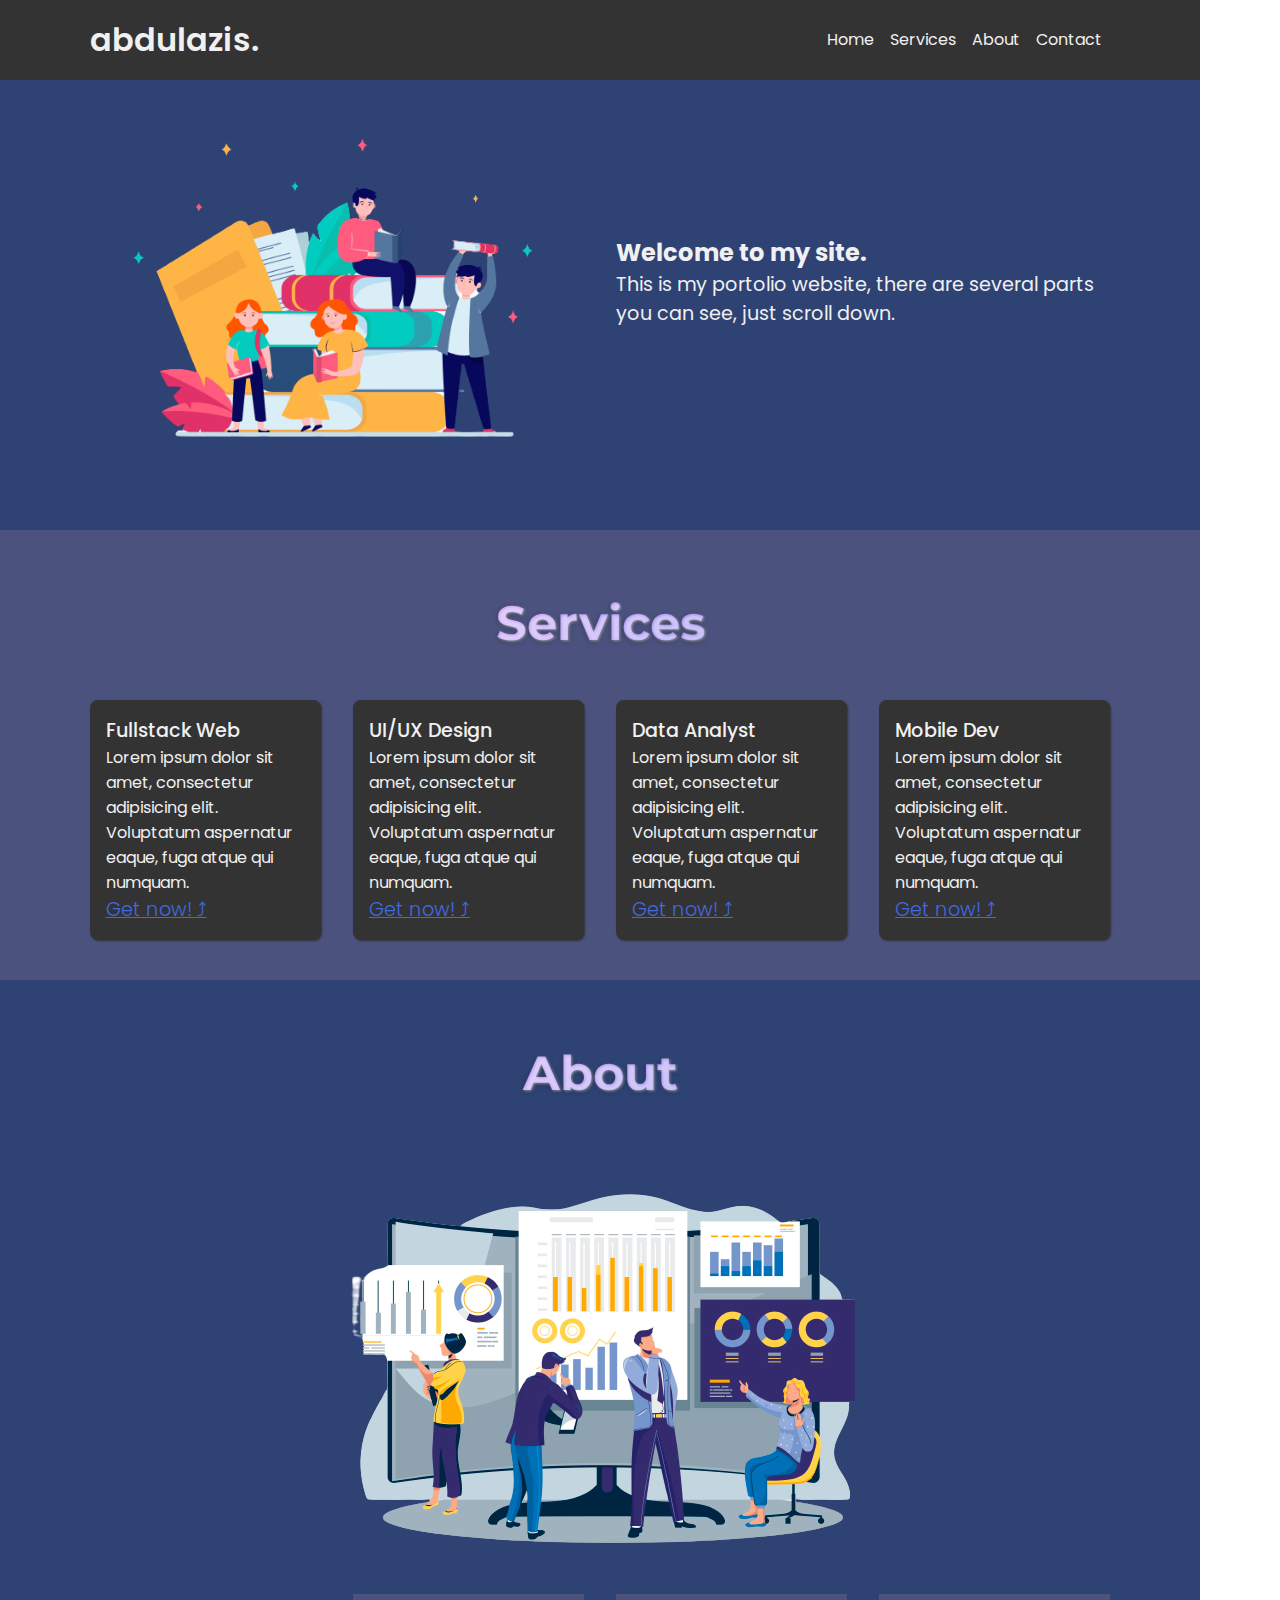
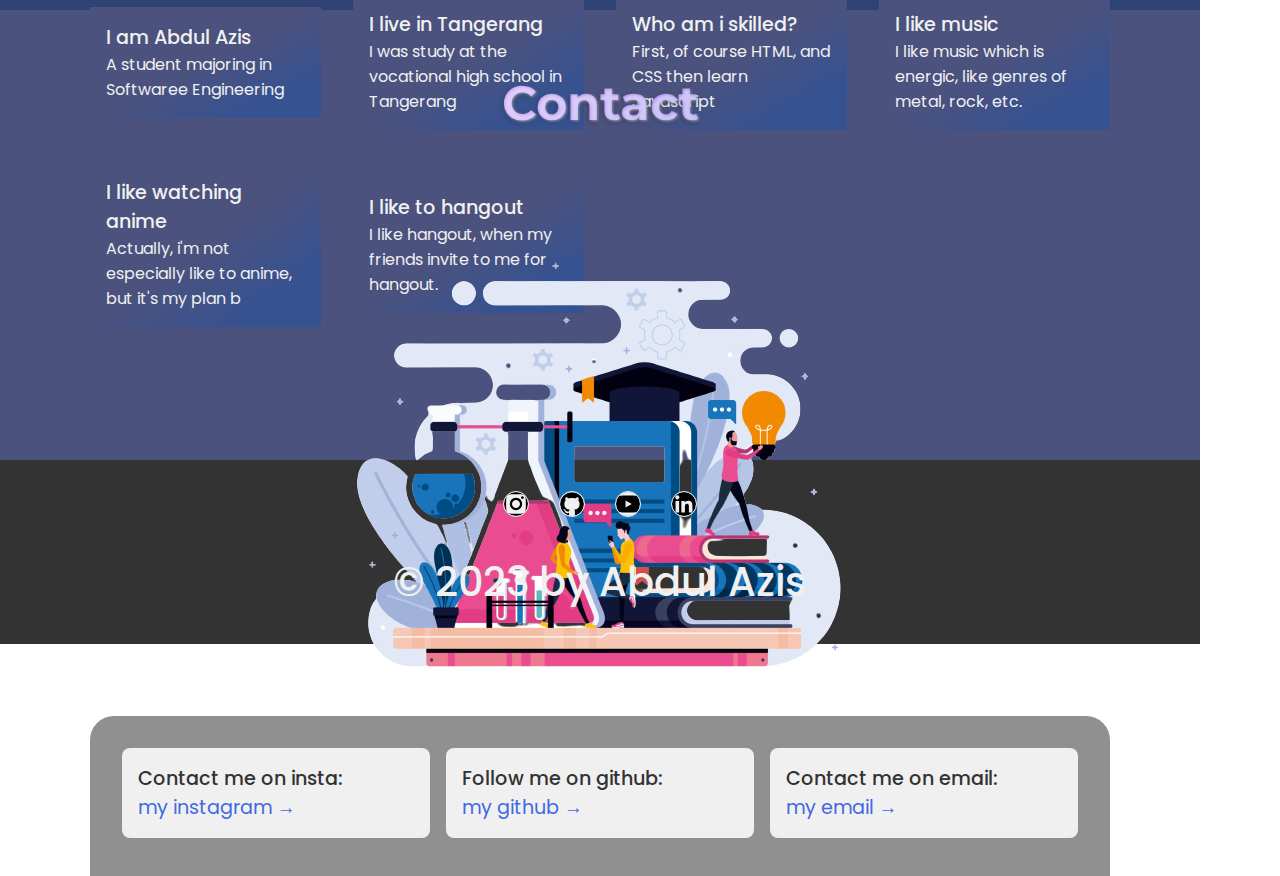
<file: portfolio-page/index.html>
<!DOCTYPE html>
<html lang="en">
  <head>
    <meta charset="UTF-8" />
    <meta name="viewport" content="width=device-width, initial-scale=1.0" />
    <meta http-equiv="X-UA-Compatible" content="ie=edge" />
    <title>Abdul Azis | Portfolio</title>
    <link rel="stylesheet" href="src/style.css" />
    <link rel="shortcut icon" href="src/favicon.ico" type="image/x-icon" />
  </head>
  <body>
    <nav class="nav">
      <h1>abdulazis.</h1>
      <ul class="nav-menu">
        <li class="nav-list"><a href="#home" class="nav-link">home</a></li>
        <li class="nav-list"><a href="#services" class="nav-link">services</a></li>
        <li class="nav-list"><a href="#about" class="nav-link">about</a></li>
        <li class="nav-list"><a href="#contact" class="nav-link">contact</a></li>
      </ul>
      <div class="hamburger">
        <span class="bar"></span>
        <span class="bar"></span>
        <span class="bar"></span>
      </div>
    </nav>
    <section class="container" id="home">
      <div class="content">
        <div class="hero">
          <img src="src/img/people-book.png" />
        </div>
        <div class="title">
          <h2>Welcome to my site.</h2>
          <p>
            This is my portolio website, there are several parts you can see,
            just scroll down.
          </p>
        </div>
      </div>
    </section>
    <section class="services" id="services">
      <div class="heading">
        <h2>Services</h2>
      </div>
      <div class="card">
        <div class="card-items">
          <h3>Fullstack Web</h3>
          <p>
            Lorem ipsum dolor sit amet, consectetur adipisicing elit. Voluptatum
            aspernatur eaque, fuga atque qui numquam.
          </p>
          <a href="#">Get now! &#10548;</a>
        </div>
        <div class="card-items">
          <h3>UI/UX Design</h3>
          <p>
            Lorem ipsum dolor sit amet, consectetur adipisicing elit. Voluptatum
            aspernatur eaque, fuga atque qui numquam.
          </p>
          <a href="#">Get now! &#10548;</a>
        </div>
        <div class="card-items">
          <h3>Data Analyst</h3>
          <p>
            Lorem ipsum dolor sit amet, consectetur adipisicing elit. Voluptatum
            aspernatur eaque, fuga atque qui numquam.
          </p>
          <a href="#">Get now! &#10548;</a>
        </div>
        <div class="card-items">
          <h3>Mobile Dev</h3>
          <p>
            Lorem ipsum dolor sit amet, consectetur adipisicing elit. Voluptatum
            aspernatur eaque, fuga atque qui numquam.
          </p>
          <a href="#">Get now! &#10548;</a>
        </div>
      </div>
    </section>
    <section class="about" id="about">
      <div class="heading">
        <h2>About</h2>
      </div>
      <div class="about-img">
        <img src="src/img/data-analyst.png" />
      </div>
      <div class="row">
        <div class="row-items">
          <h4>I am Abdul Azis</h4>
          <p>A student majoring in Softwaree Engineering</p>
        </div>
        <div class="row-items">
          <h4>I live in Tangerang</h4>
          <p>I was study at the vocational high school in Tangerang</p>
        </div>
        <div class="row-items">
          <h4>Who am i skilled?</h4>
          <p>First, of course HTML, and CSS then learn Javascript</p>
        </div>
        <div class="row-items">
          <h4>I like music</h4>
          <p>I like music which is energic, like genres of metal, rock, etc.</p>
        </div>
        <div class="row-items">
          <h4>I like watching anime</h4>
          <p>
            Actually, i'm not especially like to anime, but it's my plan b
          </p>
        </div>
        <div class="row-items">
          <h4>I like to hangout</h4>
          <p>I like hangout, when my friends invite to me for hangout.</p>
        </div>
      </div>
    </section>
    <section class="contact" id="contact">
      <div class="heading">
        <h2>Contact</h2>
      </div>
      <div class="contact-img">
        <img src="src/img/people-idea.png" />
      </div>
      <div class="rounded">
       <div class="col">
        <div class="col-items">
          <p>Contact me on insta:</p>
          <a href="https://instagram.com/abdulaziis07" target="_blank">my instagram &rarr;</a>
        </div>
        <div class="col-items">
          <p>Follow me on github:</p>
          <a href="https://github.com/abdulaziis07" target="_blank">my github &rarr;</a>
        </div>
        <div class="col-items">
          <p>Contact me on email:</p>
          <a href="mailto:abdulazis.young@gmail.com">my email &rarr;</a>
        </div>
      </div>
    </section>
      </div>
      <footer class="footer">
        <div class="social-links">
          <a href="https://instagram.com/abdulaziis07">
            <img src="src/img/instagram.svg" />
          </a>
          <a href="https://github.com/abdulaziis07" target="_blank">
            <img src="src/img/github.svg" />
          </a>
          <a href="https://youtube.com/@abdulazisyoung" target="_blank">
           <img src="src/img/youtube.svg" />
          </a>
          <a href="https://linkedin.com/abdulaziis07" target="_blank">
            <img src="src/img/linkedin.svg" />
          </a>
        </div>
        <div class="copyright">
          <p>&copy; 2023 by Abdul Azis</p>
        </div>
      </footer>
    <script src="src/index.js" type="text/javascript"></script>
  </body>
</html>
</file>
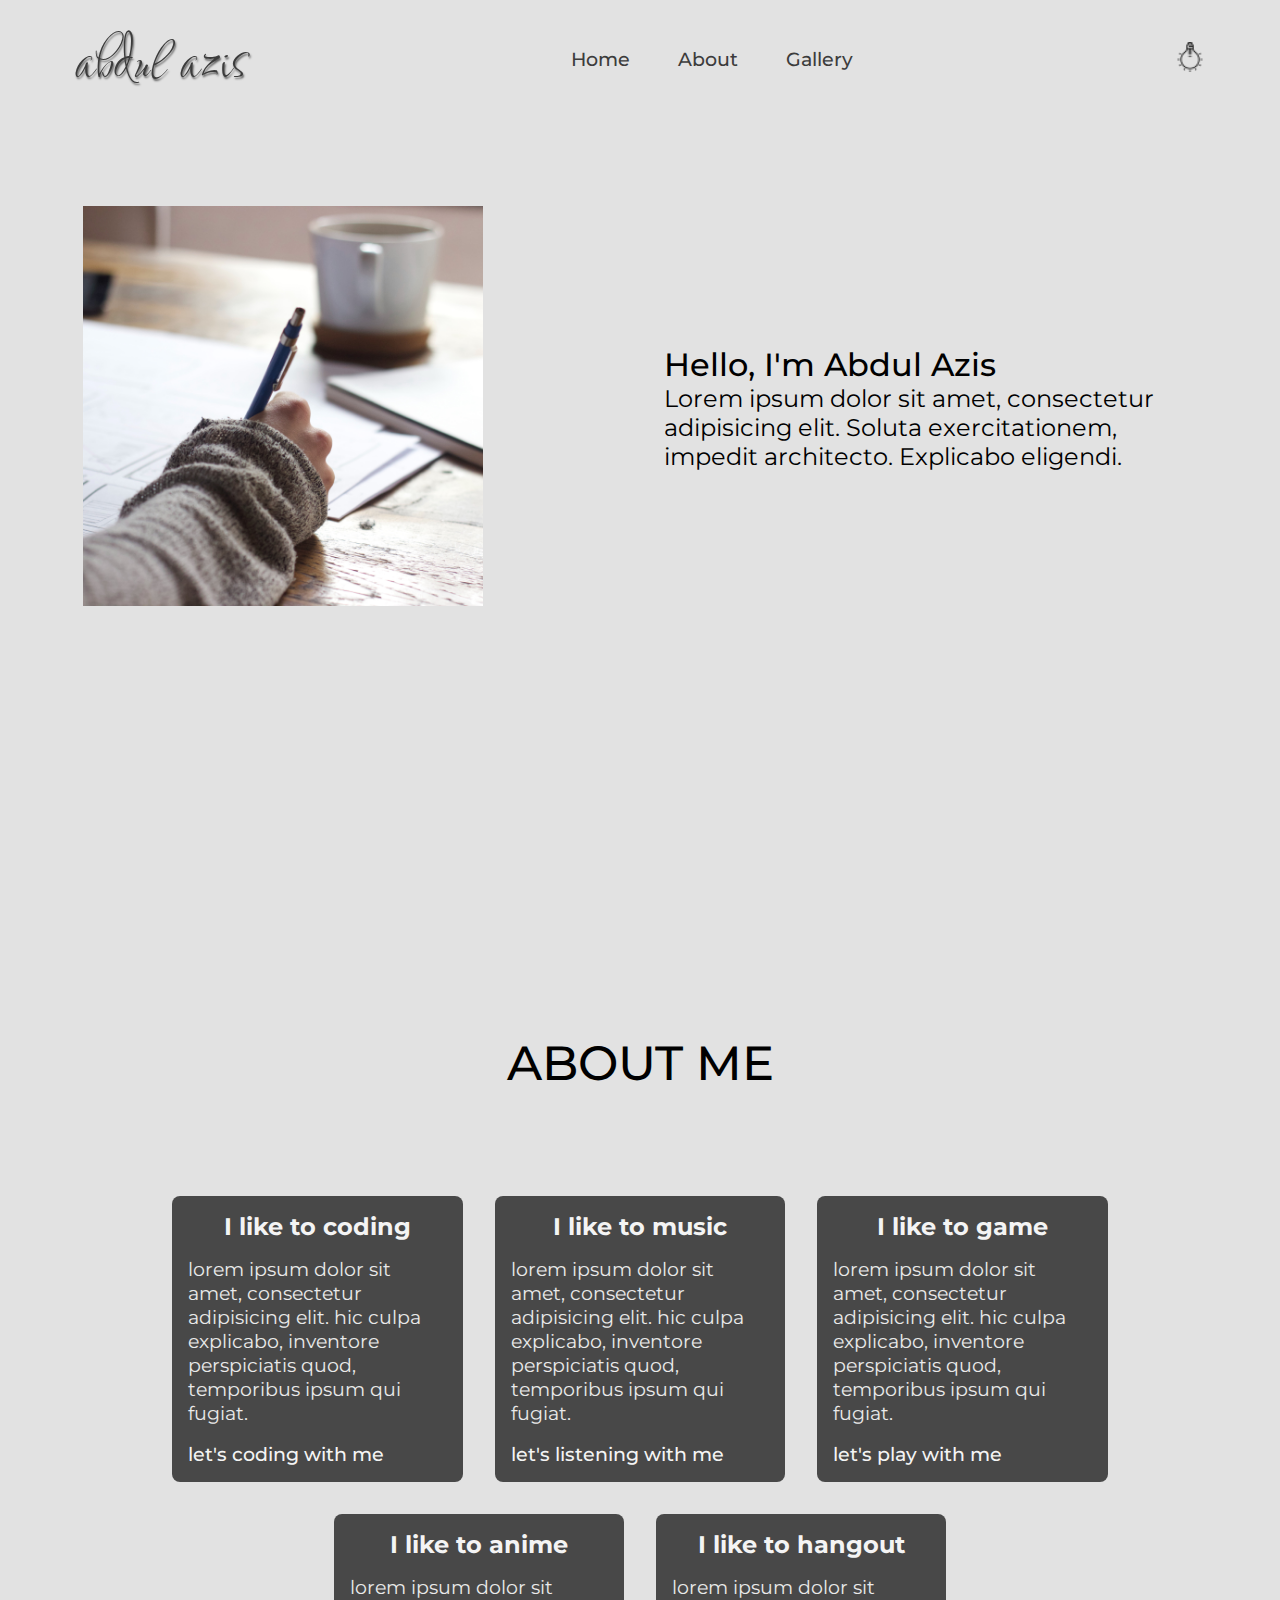
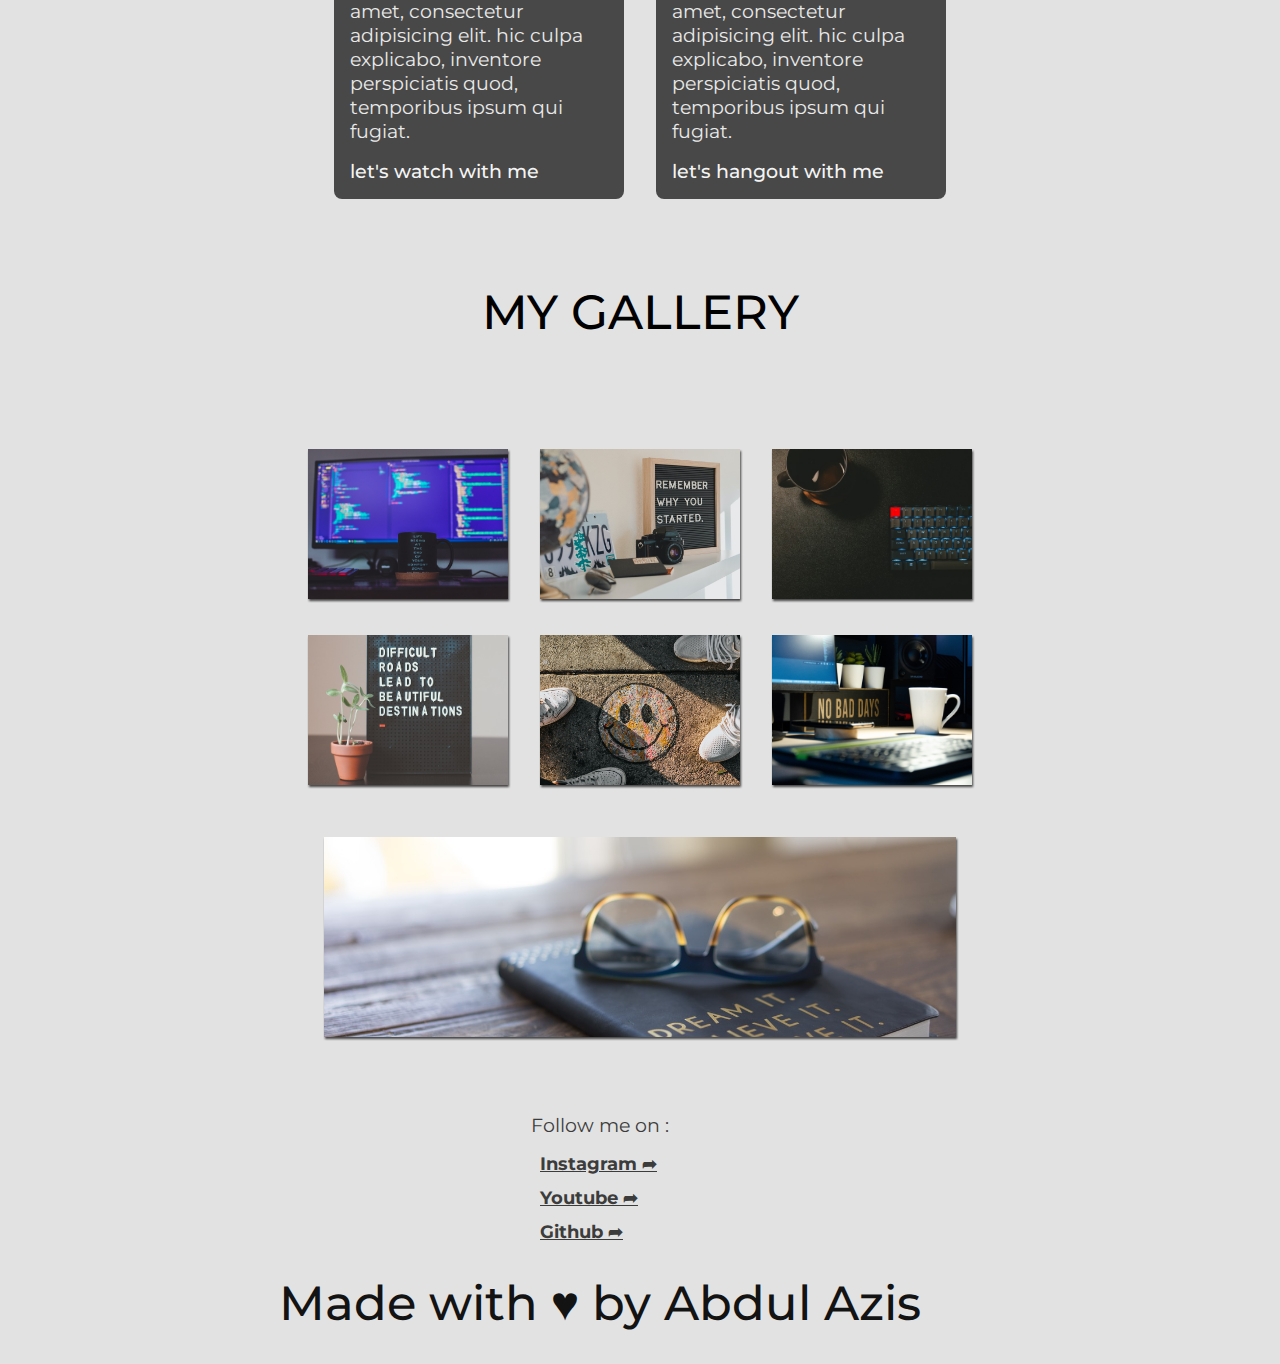
<file: web-pertama/index.html>
<!DOCTYPE html>
<html>
  <head>
    <meta charset="UTF-8" />
    <meta name="viewport" content="width=device-width, initial-scale=1.0" />
    <meta http-equiv="X-UA-Compatible" content="ie=edge" />
    <link rel="stylesheet" href="css/style.css" type="text/css" media="all" />
    <link rel="shortcut icon" href="images/icons/favicon.ico" type="image/x-icon" />
    <link rel="preconnect" href="https://fonts.googleapis.com">
    <link rel="preconnect" href="https://fonts.gstatic.com" crossorigin>
    <link href="https://fonts.googleapis.com/css2?family=Fuggles&family=Montserrat:wght@400;500&display=swap" rel="stylesheet">
    <title>My Portofolio</title>
  </head>
    <div class="header">
      <div class="navbar">
        <a href="#" class="brand" >abdul azis</a>
        <ul class="nav-menu">
          <li class="nav-item"><a href="#home" class="nav-link">home</a></li>
          <li class="nav-item"><a href="#about" class="nav-link">about</a></li>
          <li class="nav-item"><a href="#gallery" class="nav-link">gallery</a></li>
        </ul>
          <div class="toggle">
          <img src="images/icons/bulb-off.png" class="darkmode-img" id="darkmode-img">
          <img src="images/icons/bulb-on.png" class="lightmode-img" id="lightmode-img">
          </div>
        <div class="hamburger">
          <span class="bar"></span>
          <span class="bar"></span>
          <span class="bar"></span>
        </div>
      </div>
    </div>
      <div id="home" class="home">
        <div class="container">
          <div class="hero">
            <img src="images/thumbs/hero.jpg"/>
          </div>
          <div class="title">
            <h1>hello, i'm abdul azis</h1>
            <p>Lorem ipsum dolor sit amet, consectetur adipisicing elit. Soluta exercitationem, impedit architecto. Explicabo eligendi.</p>
          </div>
        </div>
      </div>
      <div id="about" class="about">
        <h4 class="about-title">about me</h1>
        <div class="card">
          <div class="card-item">
            <h2>I like to coding</h2>
            <p>Lorem ipsum dolor sit amet, consectetur adipisicing elit. Hic culpa explicabo, inventore perspiciatis quod, temporibus ipsum qui fugiat.</p>
              <div class="card-icon">
              <p class="code-title">let's coding with me</p>
              </div>
          </div>
          <div class="card-item">
            <h2>I like to music</h2>
            <p>Lorem ipsum dolor sit amet, consectetur adipisicing elit. Hic culpa explicabo, inventore perspiciatis quod, temporibus ipsum qui fugiat.</p>
              <div class="card-icon">
              <p class="music-title">let's listening with me</p>
              </div>
          </div>
          <div class="card-item">
            <h2>I like to game</h2>
            <p>Lorem ipsum dolor sit amet, consectetur adipisicing elit. Hic culpa explicabo, inventore perspiciatis quod, temporibus ipsum qui fugiat.</p>
              <div class="card-icon">
              <p class="game-title">let's play with me</p>
              </div>
          </div>
          <div class="card-item">
            <h2>I like to anime</h2>
            <p>Lorem ipsum dolor sit amet, consectetur adipisicing elit. Hic culpa explicabo, inventore perspiciatis quod, temporibus ipsum qui fugiat.</p>
              <div class="card-icon">
              <p class="anime-title">let's watch with me</p>
              </div>
          </div>
            <div class="card-item">
            <h2>I like to hangout</h2>
            <p>Lorem ipsum dolor sit amet, consectetur adipisicing elit. Hic culpa explicabo, inventore perspiciatis quod, temporibus ipsum qui fugiat.</p>
              <div class="card-icon">
              <p class="hangout-title">let's hangout with me</p>
              </div>
          </div>
        </div>
      </div>
      <div class="gallery" id="gallery">
        <h4 class="gallery-title">my gallery</h4>
        <div class="gallery-items">
          <div class="wrapper">
            <img src="images/thumbs/image1.jpg" />
            <div class="wrapper-title">
              <h4>Code with coffee</h4>
              <p class="p-wrapper">Lorem ipsum dolor sit amet, consectetur adipisicing elit. Assumenda ducimus consequatur dicta fuga, totam recusandae.</p>
            </div>
          </div>
          <div class="wrapper">
            <img src="images/thumbs/image2.jpg" />
            <div class="wrapper-title">
              <h4>Don't waste your time</h4>
              <p class="p-wrapper">Lorem ipsum dolor sit amet, consectetur adipisicing elit. Provident voluptas repellendus mollitia minima sunt asperiores.</p>
            </div>
          </div>
          <div class="wrapper">
            <img src="images/thumbs/image3.jpg" />
            <div class="wrapper-title">
              <h4>Stay rilex and healthy</h4>
              <p class="p-wrapper">Lorem ipsum dolor sit amet, consectetur adipisicing elit. Minus temporibus dignissimos iure at exercitationem facere.</p>
            </div>
          </div>
          <div class="wrapper">
            <img src="images/thumbs/image5.jpg" />
            <div class="wrapper-title">
              <h4>Many of choices</h4>
              <p class="p-wrapper">Lorem ipsum dolor sit amet, consectetur adipisicing elit. Eos illum deserunt debitis maxime consectetur, eum!</p>
            </div>
          </div>
          <div class="wrapper">
            <img src="images/thumbs/image6.jpg" />
            <div class="wrapper-title">
              <h4>Stay smile in every situation</h4>
              <p class="p-wrapper">Lorem ipsum dolor sit amet, consectetur adipisicing elit. Perferendis quisquam reprehenderit officiis nostrum quidem temporibus.</p>
            </div>
          </div>
          <div class="wrapper">
            <img src="images/thumbs/image7.jpg" />
            <div class="wrapper-title">
              <h4>Always positive thinking</h4>
              <p class="p-wrapper">Lorem ipsum dolor sit amet, consectetur adipisicing elit. Autem vitae laudantium ullam temporibus quibusdam cumque.</p>
            </div>
          </div>
          <div class="wrapper-img-big">
            <img src="images/thumbs/image8.jpg" />
          </div>
        </div>
      </div>
        <div class="footer">
        <div class="social-text">
          <p>Follow me on :</p>
        </div>
          <div class="social-links">
            <a href="https://instagram.com/abdulaziis07" target="_blank" class="link">Instagram &#10150;</a>
            <a href="https://youtube.com/@abdulazisyoung" target="_blank" class="link">Youtube &#10150;</a>
            <a href="https://github.com/abdulaziis07" target="_blank" class="link">Github &#10150;</a>
          </div>
          <div class="copyright">
            <p>Made with &#9829; by Abdul Azis</p>
        </div>
       </div>
    <!-- js -->
    <script src="js/index.js" type="text/javascript" charset="utf-8"></script>
    <!-- js end -->
  </body>
</html>
</file>
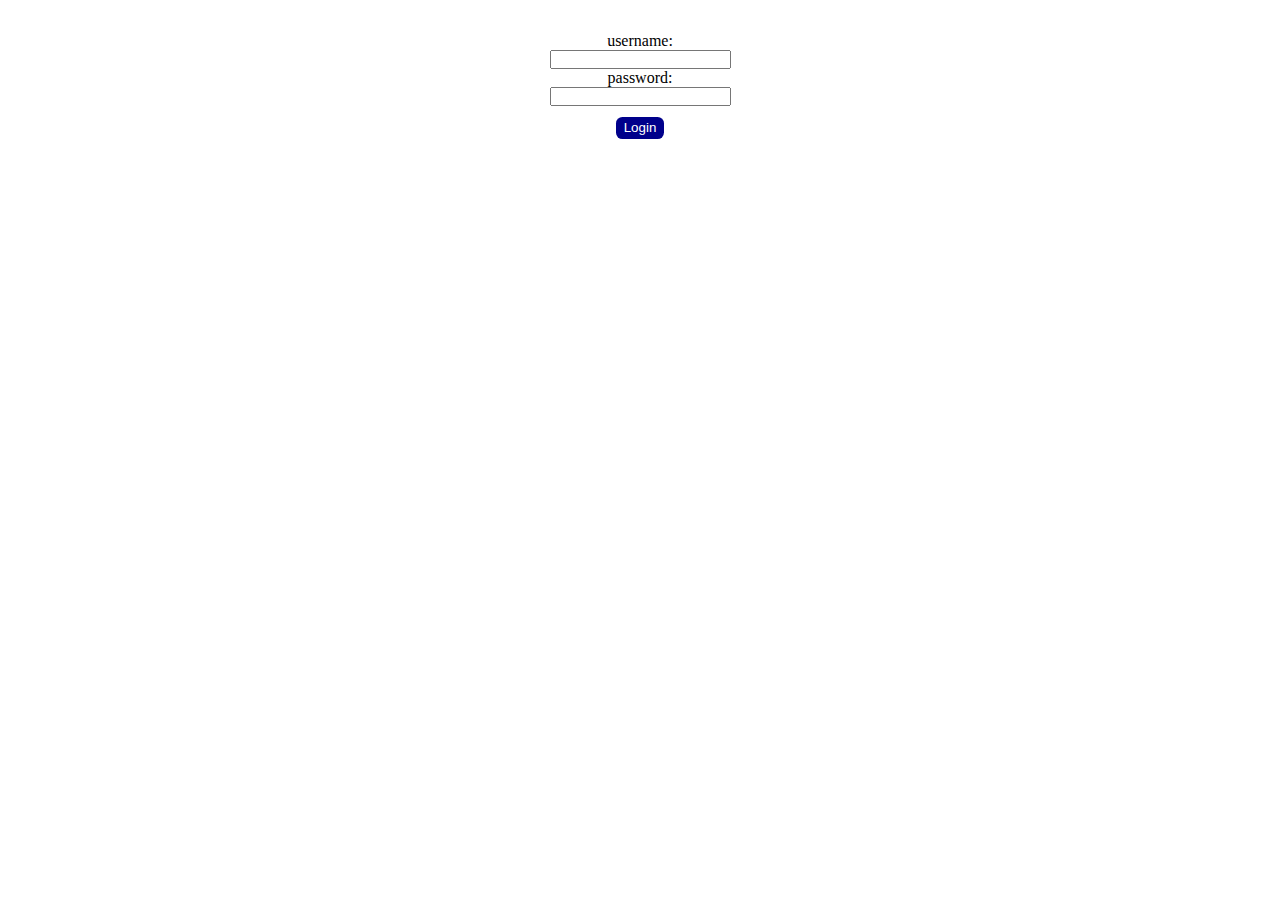
<file: exercises/login-static/index.html>
<!DOCTYPE html>
<html lang="en">
<head>
  <meta charset="UTF-8">
  <meta name="viewport" content="width=device-width, initial-scale=1.0">
  <title>Gogoblesan JS</title>
  <style type="text/css" media="all">
    * {
      margin: 0;
      padding: 0;
    }
    #container {
      text-align: center;
      margin: 2rem auto;
    }
    button {
      border: none;
      border-radius: 0.4rem;
      margin: 0.7rem 0;
      padding: 0.2rem 0.5rem;
      background-color: darkblue;
      color: white;
    }
  </style>
</head>
<body>
  <div id="container">
    <p id="myText"></p>
  <label id="uLabel">username:</label></br>
  <input type="text" id="myUsername"></br>
  <label id="pLabel" >password:</label></br>
  <input type="password" id="myPassword"></br>
  <button type="button" id="loginBtn" onclick="onLogin()">Login</button>
  <button type="button" id="logoutBtn" onclick="onLogout()">Logout</button>
  
  </div>
  <!-- my js -->
  <script src="index.js" type="text/javascript" charset="utf-8"></script>
  <!-- my js end -->
</body>
</html>
</file>
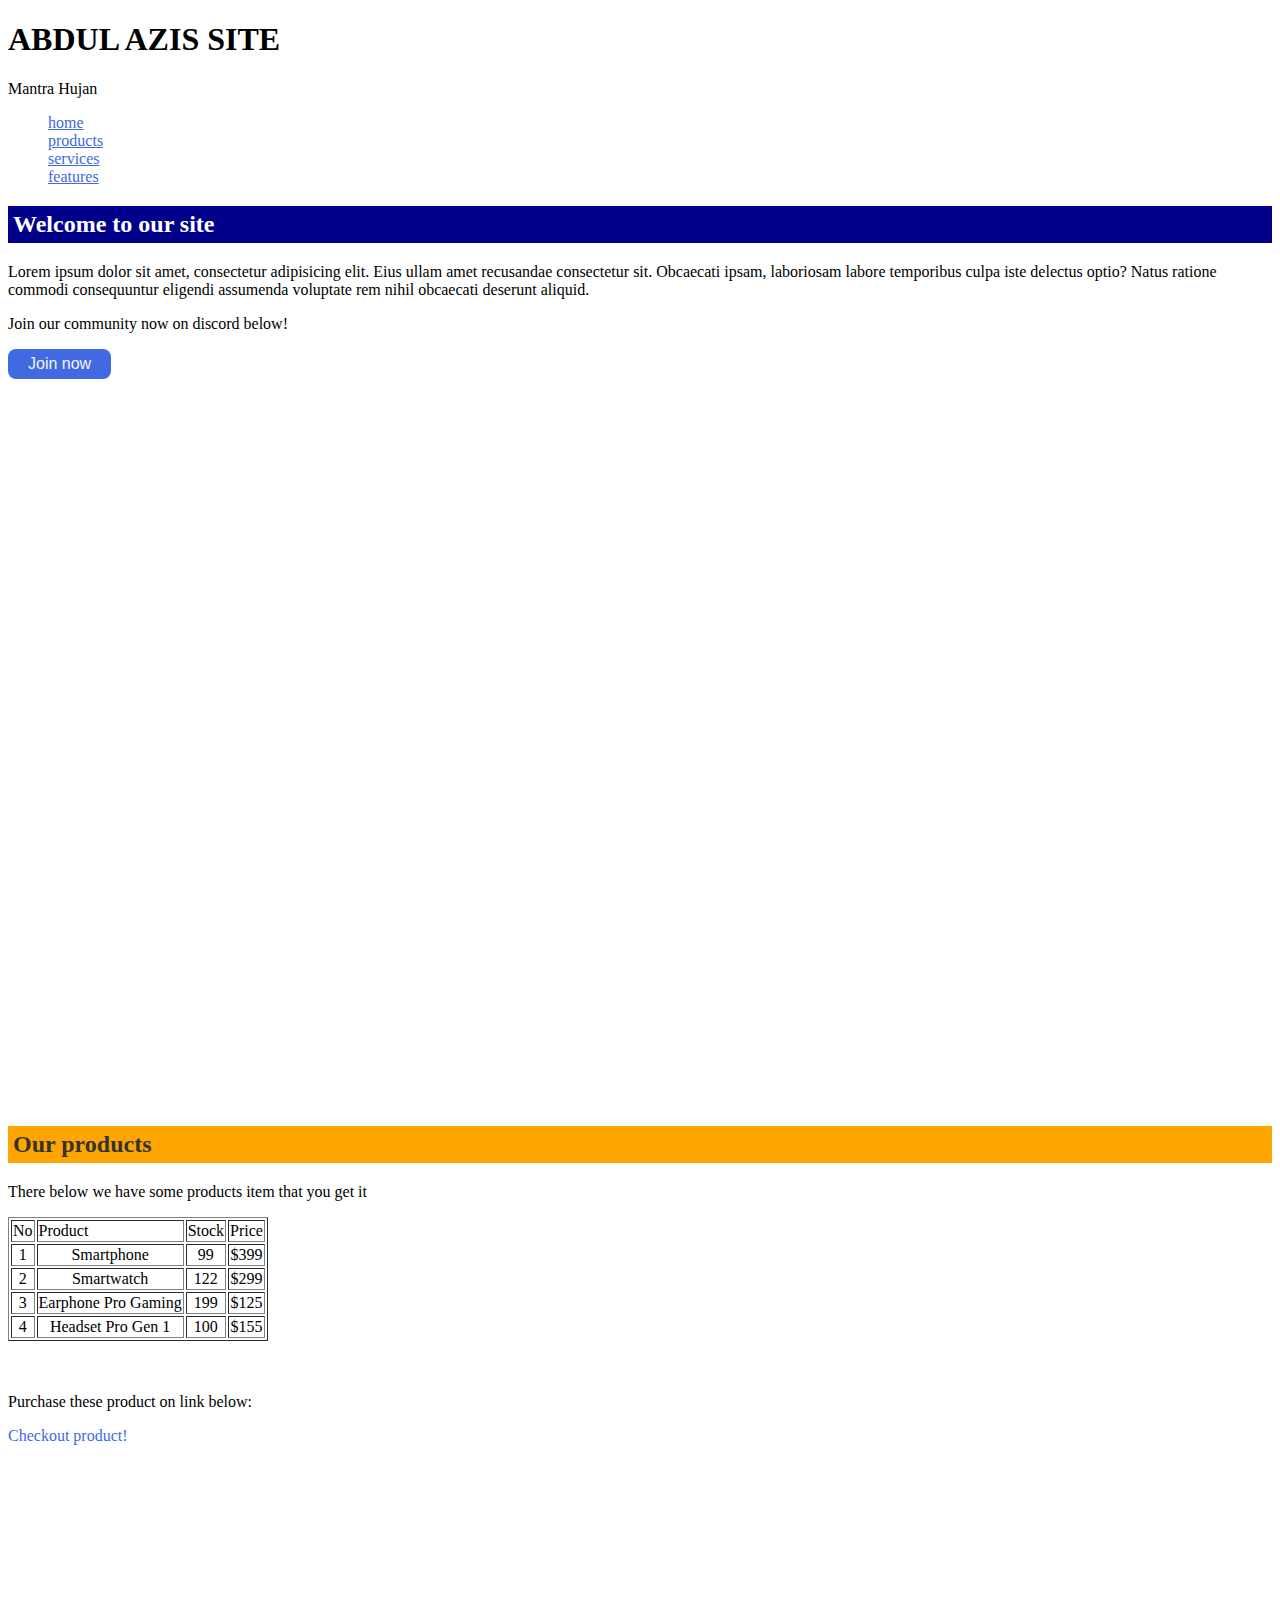
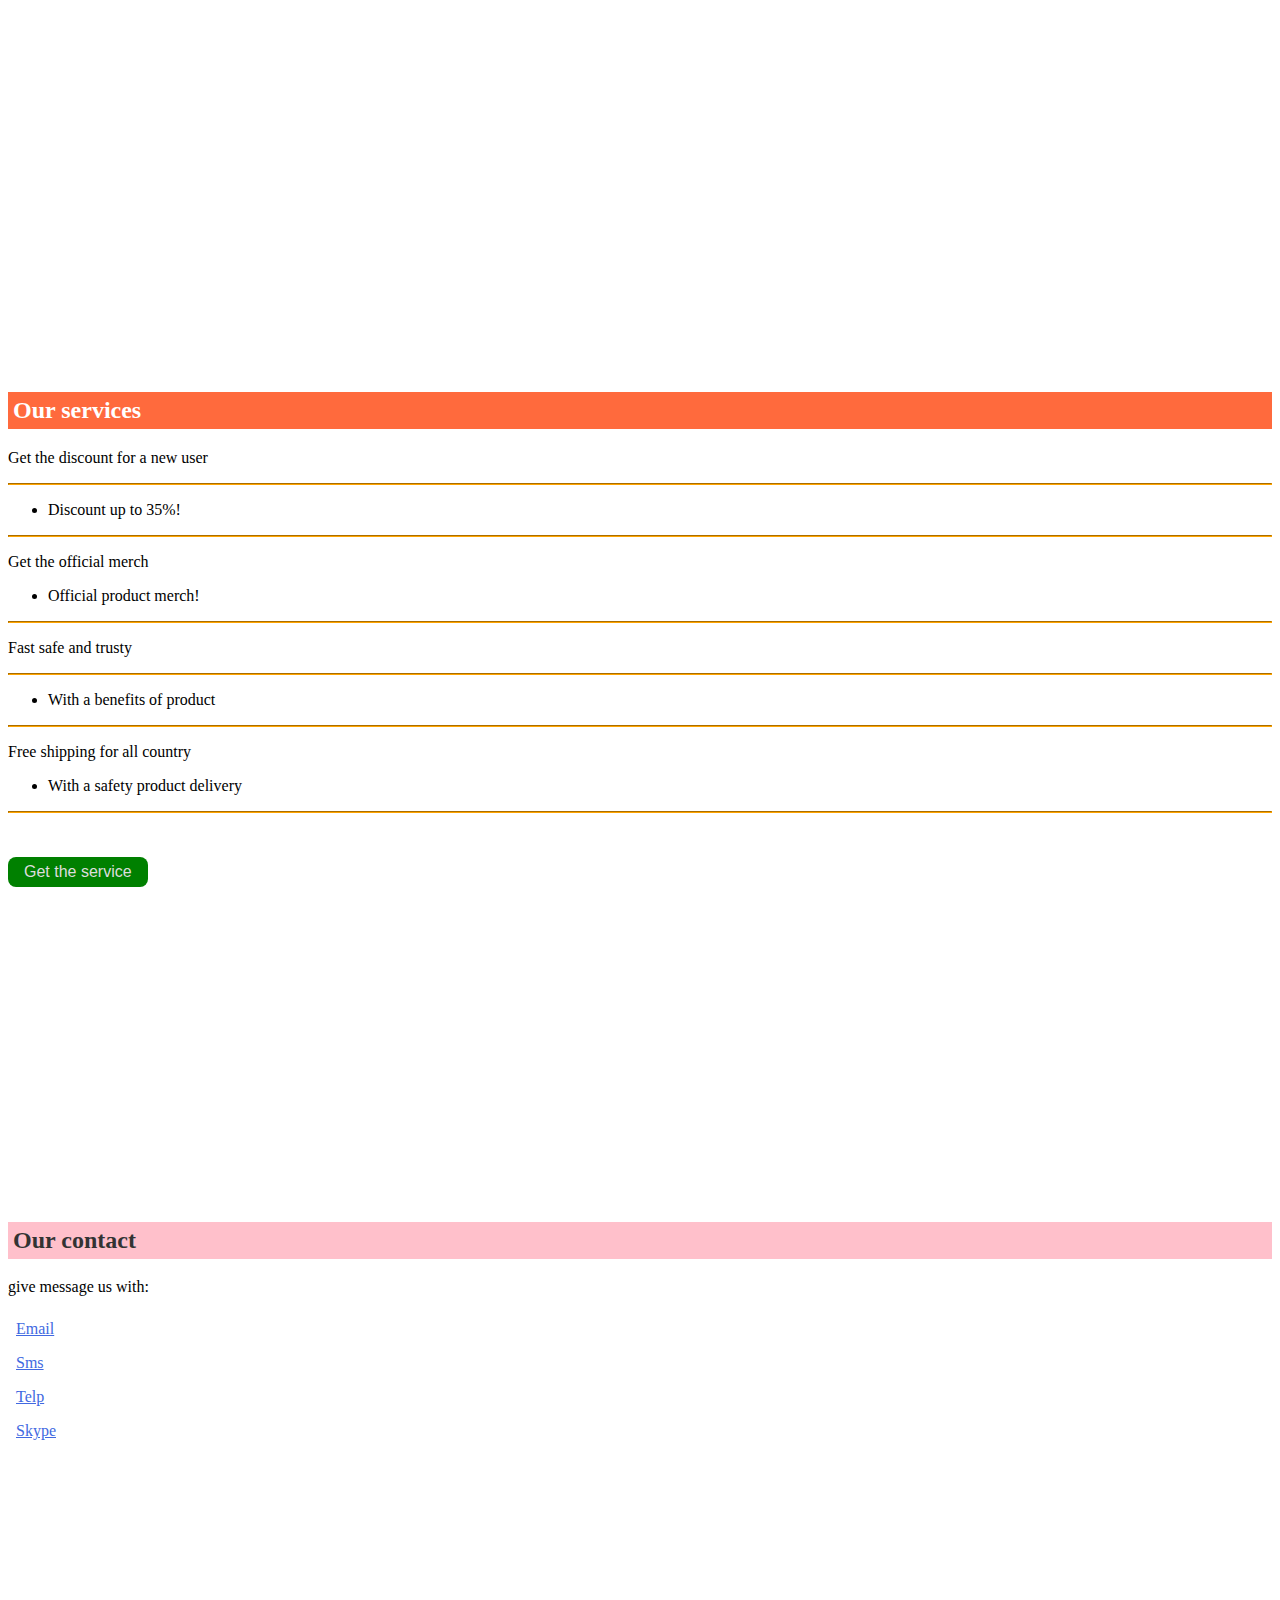
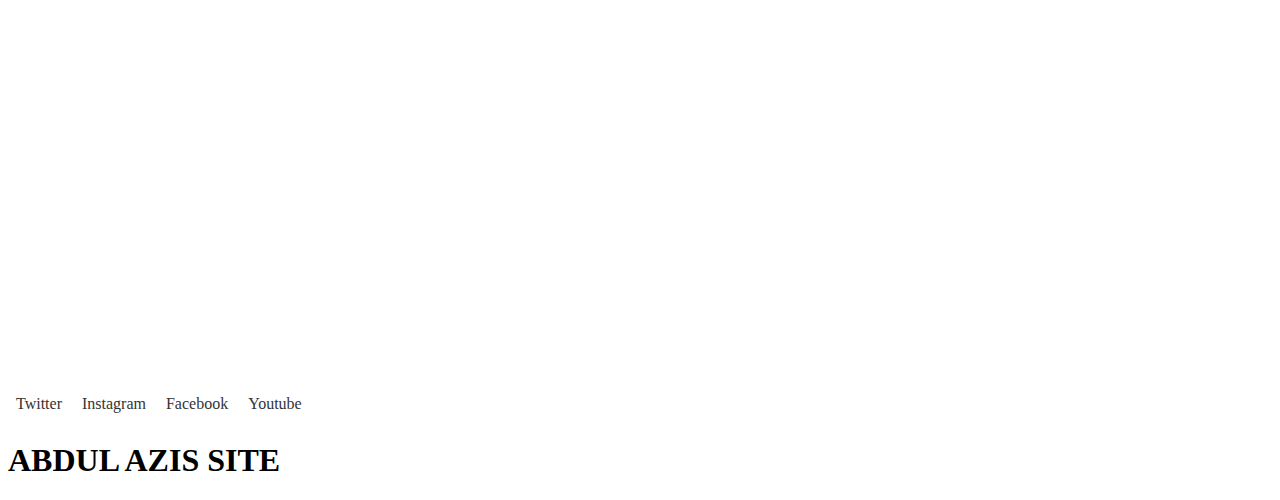
<file: exercises/inline-css-in-html.html>
<!DOCTYPE html>
<html>
  <head>
    <meta charset="UTF-8" />
    <title>Web</title>
    <body>
      <h1 style="font-size: 32px">ABDUL AZIS SITE</h1>
      <p style="font-size: 16px">Mantra Hujan</p>
      <ul style="list-style: none; color: royalblue">
        <li><a href="#" style="color: inherit">home</a></li>
        <li><a href="#" style="color: inherit">products</a></li>
        <li><a href="#" style="color: inherit">services</a></li>
        <li><a href="#" style="color: inherit">features</a></li>
      </ul>
      <div style="height: 100vh;">
        <h2 style="color: #fff; background-color: darkblue; padding: 5px;">
          Welcome to our site
        </h2>
        <p>
          Lorem ipsum dolor sit amet, consectetur adipisicing elit. Eius ullam
          amet recusandae consectetur sit. Obcaecati ipsam, laboriosam labore
          temporibus culpa iste delectus optio? Natus ratione commodi
          consequuntur eligendi assumenda voluptate rem nihil obcaecati deserunt
          aliquid.
        </p>
        <p>Join our community now on discord below!</p>
        <button
          style="
            padding: 0.4rem 1.25rem;
            border: none;
            border-radius: 8px;
            background-color: royalblue;
            color: #f4f4f4;
            font-size: 1rem;
            cursor: pointer;
          "
        >
          Join now
        </button>
      </div>
      <div style="height: 90vh;">
        <h2 style="color: #333; background-color: orange; padding: 5px;">Our products</h2>
        <p>There below we have some products item that you get it</p>
        <table border="1">
          <tr>
            <td>No</td>
            <td>Product</td>
            <td>Stock</td>
            <td>Price</td>
          </tr>
          <tr>
            <td style="text-align: center">1</td>
            <td style="text-align: center">Smartphone</td>
            <td style="text-align: center">99</td>
            <td style="text-align: center">$399</td>
          </tr>
          <tr>
            <td style="text-align: center">2</td>
            <td style="text-align: center">Smartwatch</td>
            <td style="text-align: center">122</td>
            <td style="text-align: center">$299</td>
          </tr>
          <tr>
            <td style="text-align: center">3</td>
            <td style="text-align: center">Earphone Pro Gaming</td>
            <td style="text-align: center">199</td>
            <td style="text-align: center">$125</td>
          </tr>
          <tr>
            <td style="text-align: center">4</td>
            <td style="text-align: center">Headset Pro Gen 1</td>
            <td style="text-align: center">100</td>
            <td style="text-align: center">$155</td>
          </tr>
        </table>
        </br>
        </br>
        <p>Purchase these product on link below:</p>
        <a href="#" style="color: royalblue; text-decoration: none; font-size: 1.0.5rem;">Checkout product!</a>
      </div>
      </br>
      </br>
      <div style="height: 90vh;">
        <h2 style="color: #fff; background-color: #ff6a3d; padding: 5px;">Our services</h2>
        <p>Get the discount for a new user</p>
        <hr style="border-color: orange;">
        <ul>
          <li>Discount up to 35%!</li>
        </ul>
        <hr style="border-color: orange;">
        <p>Get the official merch</p>
        <ul>
          <li>Official product merch!</li>
        </ul>
        <hr style="border-color: orange;">
        <p>Fast safe and trusty</p>
        <hr style="border-color: orange;">
        <ul>
          <li>With a benefits of product</li>
        </ul>
        <hr style="border-color: orange;">
        <p>Free shipping for all country</p>
        <ul>
          <li>With a safety product delivery</li>
        </ul>
        <hr style="border-color: orange;">
        </br>
        </br>
        <button style="border: none; border-radius: 8px; font-size: 1rem; background-color: green; color: #ddd; padding: 0.4rem 1rem; cursor: pointer;">Get the service</button>
      </div>
      <div style="height: 85vh;">
        <h2 style="color: #333; background-color: pink; padding: 5px;">Our contact</h2>
        <p>give message us with:</p>
        <a href="#" style="display: inline-block; padding: 8px; color: royalblue; font-size: 1rem; width: 100%;">Email</a>
        <a href="#" style="display: inline-block; padding: 8px; color: royalblue; font-size: 1rem; width: 100%;">Sms</a>
        <a href="#" style="display: inline-block; padding: 8px; color: royalblue; font-size: 1rem; width: 100%;">Telp</a>
        <a href="#" style="display: inline-block; padding: 8px; color: royalblue; font-size: 1rem; width: 100%;">Skype</a>
      </div>
      <div>
        <a href="#" style="display: inline-block; padding: 8px; color: #333; font-size: 1rem; text-decoration: none;">Twitter</a>
        <a href="#" style="display: inline-block; padding: 8px; color: #333; font-size: 1rem; text-decoration: none;">Instagram</a>
        <a href="#" style="display: inline-block; padding: 8px; color: #333; font-size: 1rem; text-decoration: none;">Facebook</a>
        <a href="#" style="display: inline-block; padding: 8px; color: #333; font-size: 1rem; text-decoration: none;">Youtube</a>
        <h1>ABDUL AZIS SITE</h1>
      </div>
    </body>
  </head>
</html>
</file>
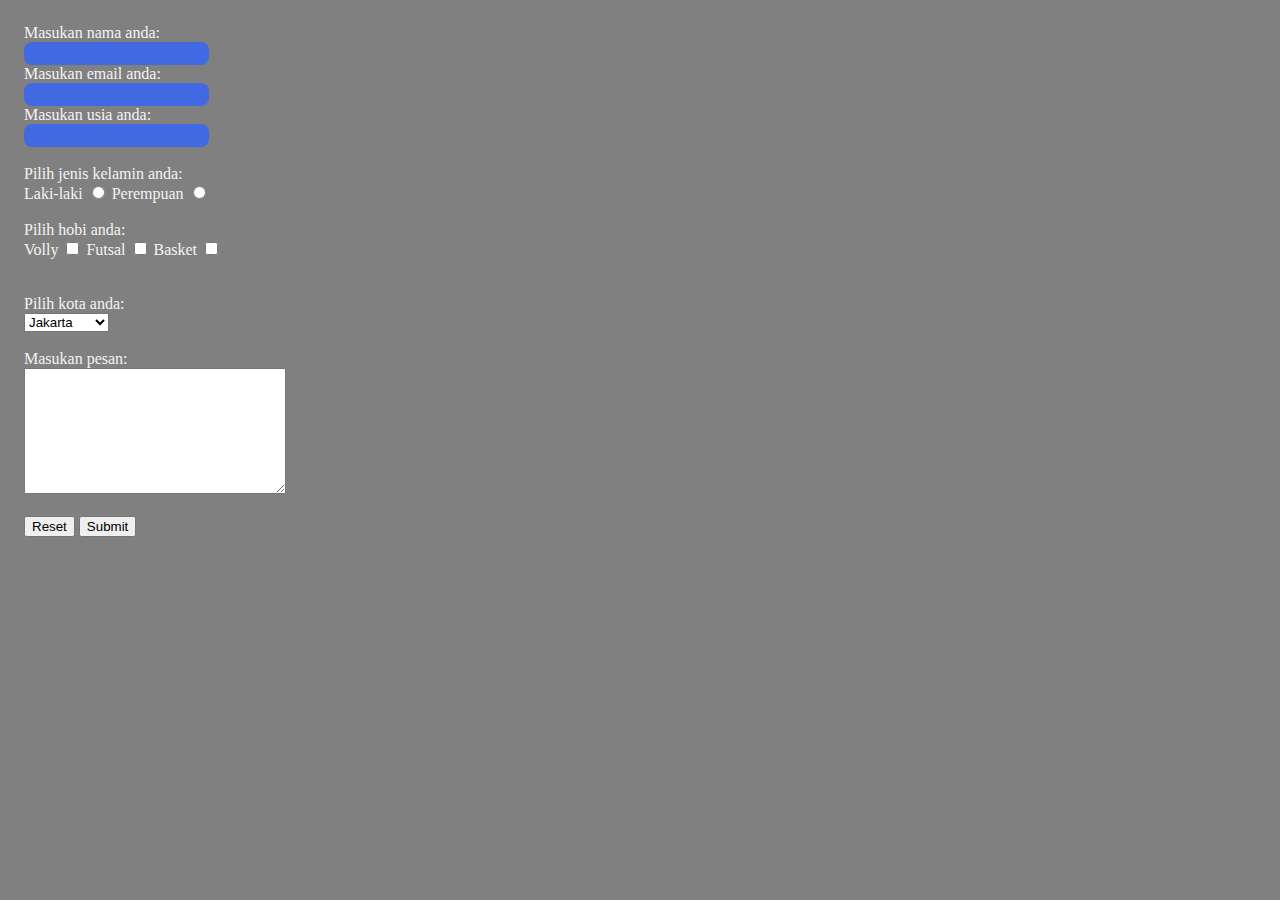
<file: exercises/input.html>
<!DOCTYPE html>
<html lang="en">
  <head>
    <meta charset="UTF-8" />
    <meta http-equiv="X-UA-Compatible" content="ie=edge" />
    <meta name="viewport" content="width=device-width, initial-scale=1.0" />
    <title>AKU MSIH PEMULAH</title>
  </head>
  <style>
    body {
      background-color: grey;
    }
    .container {
      margin: 0 auto;
    }
    .form {
      padding: 1rem;
    }
    .textbox {
      color: #333;
      background-color: royalblue;
      color: #f4f4f4;
      border: none;
      border-radius: 8px;
      padding: 4px;
      transition: all 0.3s ease-in;
      cursor: pointer;
    }
    .textbox:focus {
      outline: 2px solid blue;
      transition: all 0.3s ease-out;
    }
    label {
      cursor: pointer;
      color: #f4f4f4;
    }
  </style>
  <body>
    <div class="container">
    <form class="form" action="info.html" method="get">
      <label for="username">Masukan nama anda:</label></br>
      <input type="text" name="username" class="textbox"></br>
      <label for="email">Masukan email anda:</label></br>
      <input type="email" class="textbox" name="email"></br>
      <label for="age">Masukan usia anda:</label></br>
      <input type="number" name="age" class="textbox"></br></br>
      <label>Pilih jenis kelamin anda:</label></br>
      <label for="gender">Laki-laki</label>
      <input type="radio" name="gender">
      <label for="gender">Perempuan</label>
      <input type="radio" name="gender"></br></br>
      <label for="hobby">Pilih hobi anda:</label></br>
      <label for="hobby">Volly</label>
      <input type="checkbox" name="hobby">
      <label for="hobby">Futsal</label>
      <input type="checkbox" name="hobby">
      <label for="hobby">Basket</label>
      <input type="checkbox" name="hobby"></br></br></br>
      <label for="select">Pilih kota anda:</label></br>
      <select name="select">
        <option value="1">Jakarta</option>
        <option value="2">Tangerang</option>
        <option value="3">Bandung</option>
      </select></br></br>
      <label for="message">Masukan pesan:</label></br>
      <textarea name="message" rows="8" cols="30" wrap="soft"></textarea></br></br>
      <button type="reset">Reset</button>
      <button type="submit">Submit</button>
    </form>
    </div>
  </body>
</html>
</file>
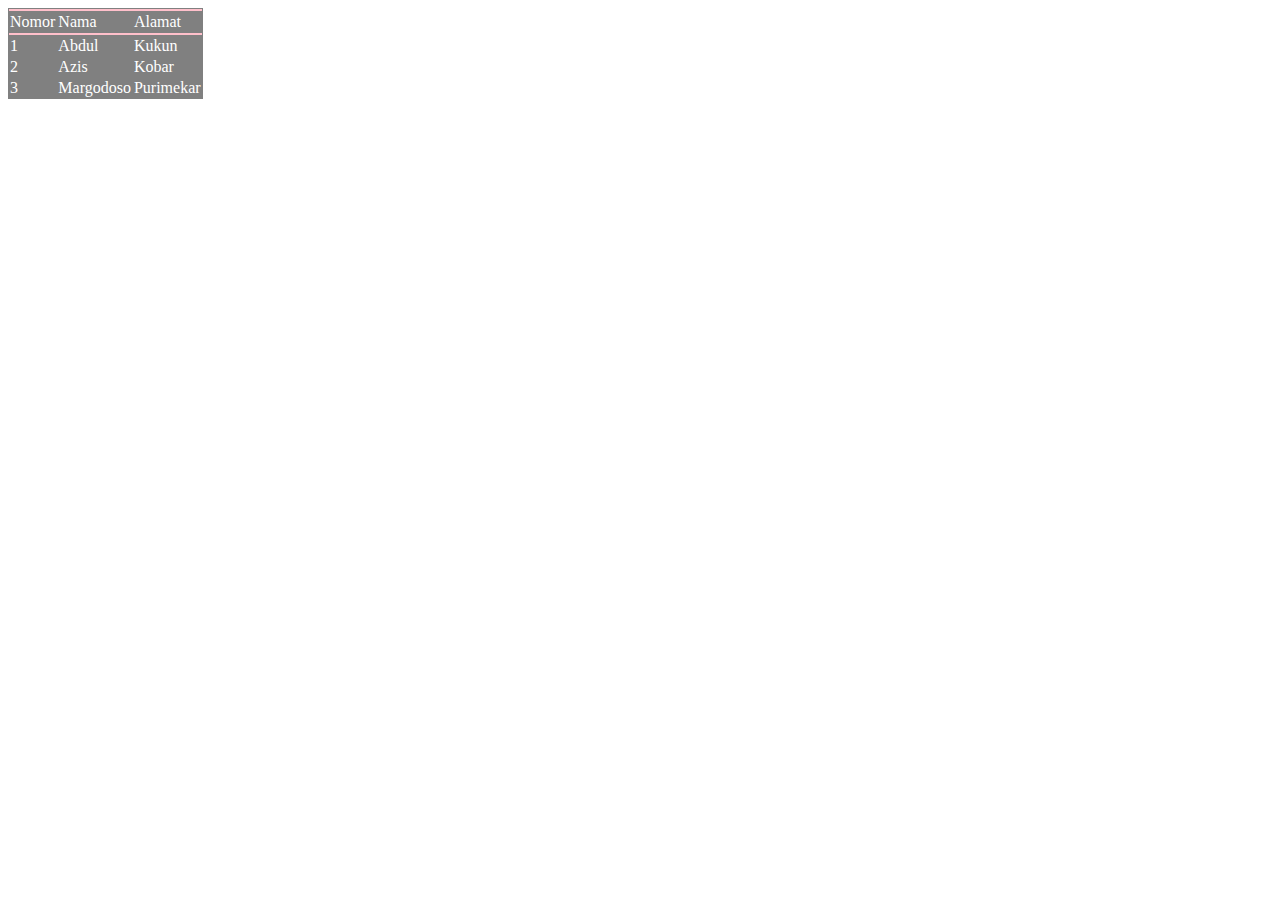
<file: exercises/table.html>
<!DOCTYPE html>
<html lang="en">
  <head>
    <meta charset="UTF-8" />
    <meta name="viewport" content="width=device-width, initial-scale=1.0" />
    <meta http-equiv="X-UA-Compatible" content="ie=edge" />
    <title>Latihan Table</title>
    <style>
      table {
        border-collapse: collapse;
        background-color: white;
      }
      th {
        background-color: pink;
      }
      tr {
        background-color: grey;
      }
      td {
        color: white;
      }
    </style>
  </head>
  <body>
    <table border="1">
      <th colspan="3">
        <tr>
          <td>Nomor</td>
          <td>Nama</td>
          <td>Alamat</td>
        </tr>
      </th>
      <th colspan="3">
        <tr>
          <td>1</td>
          <td>Abdul</td>
          <td>Kukun</td>
        </tr>
        <tr>
          <td>2</td>
          <td>Azis</td>
          <td>Kobar</td>
        </tr>
        <tr>
          <td>3</td>
          <td>Margodoso</td>
          <td>Purimekar</td>
        </tr>
      </th>
    </table>
  </body>
</html>
</file>
<file: portfolio-page/src/style.css>
@import url('https://fonts.googleapis.com/css2?family=Montserrat&family=Poppins:wght@300;400;500;600&display=swap');
:root {
  --prm: #2E4374;
  --sec: #4B527E;
  --acc: rgb(240,240,240,1);
  --dacc: #333;
}
* {
  padding: 0;
  margin: 0;
  box-sizing: border-box;
  scroll-behavior: smooth;
}

a {
  text-decoration: none;
}

img {
  max-width: 100%;
}

.nav {
  max-width: 1200px;
  display: flex;
  justify-content: space-between;
  align-items: center;
  padding: 1rem 7%;
  background-color: var(--dacc);
}

.nav h1 {
  font-size: 2rem;
  font-family: 'Poppins', sans-serif;
  font-weight: 600;
  color: var(--acc);
  cursor: pointer;
}

.nav .nav-menu {
  display: flex;
  list-style: none;
}

.nav-menu .nav-list {
  padding: 0 0.5rem;
}

.nav-list .nav-link {
  display: inline-block;
  color: var(--acc);
  font-family: 'Poppins', sans-serif;
  font-weight: 400;
  font-size: 1rem;
  text-transform: capitalize;
}

.nav-list .nav-link::after {
  content: '';
  display: block;
  padding-bottom: 0.1rem;
  transform: scaleX(0);
  background-color: var(--acc);
  transition: all 0.3s linear;
}

.nav-list .nav-link:hover::after {
  transform: scaleX(1);
}

.hamburger {
  display: none;
}

.container {
  max-width: 1200px;
  padding: 1rem 7%;
  height: 50vh;
  background-color: var(--prm);
}

.content {
  display: grid;
  grid-template-columns: repeat(2, 1fr);
  gap: 2rem;
  place-items: center;
}

.title {
  font-family: 'Poppins', sans-serif;
  color: var(--acc);
}

.title h1 {
  font-size: 1.5rem;
  font-weight: 500;
}

.title p {
  font-size: 1.2rem;
  font-weight: 400;
}

.services {
  max-width: 1200px;
  height: 50vh;
  padding: 1rem 7%;
  background-color: var(--sec);
}

.heading {
  background-image: linear-gradient( 135deg, #FAB2FF 15%, royalblue 100%);
  -webkit-background-clip: text;
  background-clip: text;
  padding: 1rem;
  margin: 2rem auto;
  font-size: 2rem;
  color: transparent;
  filter: drop-shadow(0 1px 2px rgba(0,0,0,0.5));
}

.heading h2 {
  font-family: 'Montserrat', sans-serif;
  text-align: center;
  text-shadow: 1px 1px 3px rgba(255,255,255,0.5);
}

.card {
  display: grid;
  grid-template-columns: repeat(4, 1fr);
  gap: 2rem;
  place-items: center;
  font-family: 'Poppins', sans-serif;
}

.card-items {
  position: relative;
  z-index: 3;
  padding: 1rem;
  background-color: var(--dacc);
  color: var(--acc);
  border-radius: 8px;
  box-shadow: inset 1px 1px 3px var(--acc);
  box-shadow: 1px 1px 2px var(--dacc);
  cursor: pointer;
}

.card-items::before {
  content: '';
  display: block;
  position: absolute;
  z-index: -1;
  inset: 0;
  width: 0;
  background-color: rgba(0,0,0,0.5);
  border-radius: 8px;
  transition: all 0.6s ease;
}

.card-items:hover::before {
  width: 100%;
  color: var(--dacc);
}

.card-items h3 {
  font-size: 1.2rem;
  font-weight: 500;
}

.card-items p {
  font-size: 1rem;
  font-weight: 400;
}

.card-items a {
  font-size: 1.2rem;
  font-weight: 300;
  text-decoration: underline;
  color: royalblue;
}

.about {
  max-width: 1200px;
  height: 70vh;
  padding: 1rem 7%;
  background-color: var(--prm);
}

.about-img {
  margin: auto;
  padding: 1rem;
  text-align: center;
}

.row {
  display: grid;
  grid-template-columns: repeat(auto-fit, minmax(200px, 1fr));
  gap: 2rem;
  place-items: center;
  font-family: 'Poppins', sans-serif;
}

.row-items {
  background-image: linear-gradient(to right bottom, var(--sec) 50%, #375290 80%);
  color: var(--acc);
  padding: 1rem;
  cursor: pointer;
  transition: all 0.3s ease;
}

.row-items:hover {
  outline: 1px solid var(--acc);
}

.row-items h4 {
  font-size: 1.2rem;
  font-weight: 500;
}

.row-items p {
  font-size: 1rem;
  font-weight: 400;
}

.contact {
  max-width: 1200px;
  height: 50vh;
  padding: 1rem 7%;
  background-color: var(--sec);
}

.contact-img {
  margin: auto;
  padding: 1rem;
  text-align: center;
}

.rounded {
  width: 100%;
  padding: 2rem;
  height: 10rem;
  background-color: rgba(33,33,33,0.5);
  border-top-left-radius: 1.5rem;
  border-top-right-radius: 1.5rem;
}

.col {
  display: grid;
  grid-template-columns: repeat(3, 1fr);
  gap: 1rem;
  place-items: center;
  font-family: 'Poppins', sans-serif;
}

.col-items {
  width: 100%;
  color: var(--dacc);
  background-color: var(--acc);
  padding: 1rem;
  border-radius: 8px;
}

.col-items p {
  font-size: 1.2rem;
  font-weight: 500;
}

.col-items a {
  display: inline-block;
  width: 100%;
  font-size: 1.2rem;
  font-weight: 400;
  color: royalblue;
  transition: all 0.3s ease;
}

.col-items a:hover {
  color: var(--prm);
}

.footer {
  max-width: 1200px;
  padding: 1rem 7%;
  background-color: var(--dacc);
}

.social-links {
  display: flex;
  justify-content: center;
  align-items: center;
  gap: 2rem;
  padding: 1rem;
}

.social-links a {
  display: inline-block;
}
.social-links a:hover img {
  transform: scale(1.1);
}

.social-links img {
  width: 24px;
  border-radius: 50%;
  outline: 1px solid var(--acc);
  background-color: var(--acc);
  transition: all 0.3s ease;
}

.copyright {
  margin: auto;
  display: block;
  padding: 1rem;
  width: 100%;
  text-align: center;
  color: var(--acc);
  font-family: 'Poppins', sans-serif;
}

.copyright p {
  font-size: 2.5rem;
  font-weight: 500;
}




@media (max-width: 768px) {
  html {
    font-size: 66%;
  }
  .nav {
    padding: 2rem 7%;
  }
  .hamburger {
    display: block;
    cursor: pointer;
    position: relative;
    z-index: 3;
  }
  .bar {
  display: block;
  width: 28px;
  height: 3px;
  margin: 5px auto;
  -webkit-transition: all 0.3s ease-in-out;
  background-color: var(--acc);
  }
    .hamburger.active .bar:nth-child(2) {
    transform: scaleY(0);
    opacity: 0;
  }
  .hamburger.active .bar:nth-child(3) {
    transform: translateY(-8px) rotate(-50deg);
  }
  .hamburger.active .bar:nth-child(1) {
    transform: translateY(8px) rotate(50deg);
  }
  .nav .nav-menu {
    position: absolute;
    top: -200%;
    left: 0;
    flex-direction: column;
    justify-content: center;
    align-items: center;
    width: 100%;
    height: 100vh;
    row-gap: 1rem;
    background-color: #222;
    transition: all 0.3s ease-in-out;
  }
  .nav .nav-menu.active {
    top: 0;
  }
  .nav-list .nav-link {
    font-size: 1.2rem;
  }
  .container, .services,
  .about, .contact {
    height: 100vh;
  }
  .content {
    display: flex;
    flex-direction: column;
    justify-content: center;
    align-items: center;
  }
  .card {
    display: flex;
    flex-direction: column;
    justify-content: center;
    align-items: center;
  }
  .row-items {
    width: 100%;
  }
  .rounded {
    height: 36rem;
  }
  .col {
    display: flex;
    flex-direction: column;
    justify-content: center;
    align-items: center;
  }
  .social-links img {
  width: 18px;
  }
}
</file>
<file: web-pertama/css/style.css>
:root {
  --primary: #f4f4f4;
  --darkPrimary: #131313;
  --secondary: #3c3c3c;
  --accentColor: #eaeaea;
}

* {
  margin: 0;
  padding: 0;
  box-sizing: border-box;
  scroll-behavior: smooth;
}

body {
  background-color: #dddd;
  font-family: 'Montserrat', sans-serif;
}

body.dark {
  background-color: var(--darkPrimary);
}

.header {
  position: relative;
  z-index: 999;
  padding: 1rem 4%;
}

li {
  list-style: none;
}

a {
  text-decoration: none;
  color: var(--primary);
  font-size: 1.2rem;
}

.navbar {
  min-height: 70px;
  display: flex;
  justify-content: space-between;
  align-items: center;
  padding: 0 1.5rem;
  text-transform: capitalize;
}

.nav-menu {
  display: flex;
  justify-content: space-between;
  align-items: center;
  gap: 3rem;
}

.brand {
  font-family: 'Fuggles', cursive;
  font-size: 4.5rem;
  text-transform: lowercase;
  font-weight: 400;
  color: var(--secondary);
  text-shadow: 1px 2px 2px rgba(0,0,0,0.6);
  transition: 0.3s ease;
}

.brand:hover {
  opacity: 0.7;
}

.brand.dark {
  color: var(--primary);
}

.nav-link {
  transition: 0.3s ease-out;
  color: var(--secondary);
  font-weight: 500;
}

.nav-link:hover {
  color: #ddd;
  transition: 0.3s ease-in;
}

.nav-link.dark {
  color: var(--primary);
}

.hamburger {
  display: none;
}

.bar {
  display: block;
  width: 25px;
  height: 3px;
  margin: 5px auto;
  -webkit-transition: all 0.3s ease-in-out;
  background-color: #777777;
}

.bar.dark {
  background-color: var(--primary);
}

.toggle {
  min-width: 15px;
}

.darkmode-img {
  min-width: 30px;
  background-color: transparent;
  color: var(--primary);
  border-radius: 50%;
}

.darkmode-img.none {
  display: none;
  
}

.lightmode-img {
  display: none;
}

.lightmode-img.light {
  display: block;
  min-width: 30px;
  background-color: transparent;
  border-radius: 50%;
}

.home {
  height: 100vh;
  width: fit-content;
  padding: 1rem 4%;
}

.home .container {
  display: flex;
  justify-content: space-around;
  align-items: center;
  max-width: 1200px;
  margin: 3rem 0.5rem;
}

.home .container .hero {
  width: 50%;
  margin: 1rem;
  padding: 0.5rem;
}

.home .container .title {
  width: 50%;
  margin: 1rem;
  padding: 0.5rem;
}

.home .container .title.dark {
  color: var(--primary);
}

.home .container .title p {
  font-size: 1.5rem;
  font-weight: 400;
}
.home .container .title h1 {
  font-size: 2rem;
  font-weight: 500;
  text-transform: capitalize;
}

.home .container .hero img {
  width: 75%;
}

.about {
  width: fit-content;
  padding: 1rem 4%;
}

.about .about-title {
  font-size: 3rem;
  font-weight: 500;
  text-transform: uppercase;
  margin-bottom: 6rem;
  text-align: center;
}

.about .about-title.dark {
  color: var(--primary);
}

.about .card {
  display: flex;
  flex-wrap: wrap;
  justify-content: center;
  align-items: center;
  gap: 1rem;
  margin: 3rem 0.5rem;
}

.about .card .card-item {
  width: 25%;
  justify-content: center;
  align-items: center;
  background-color: rgba(55,55,55,0.9);
  padding: 0.5rem;
  margin: 0.5rem;
  text-transform: none;
  text-align: center;
  border-radius: 0.5rem;
  transition: 0.3s ease-in;
}

.about .card .card-item:hover {
  filter: drop-shadow(2px 2px 1px var(--secondary));
  transform: scale(1.) translateY(-2px);
  opacity: 0.8;
  transition: 0.3s ease-out;
}

.about .card .card-item h2 {
  font-size: 1.5rem;
  color: var(--primary);
  padding: 0.5rem;
}

.about .card .card-item p {
  font-size: 1.2rem;
  color: var(--accentColor);
  padding: 0.5rem;
  text-transform: lowercase;
  text-align: left;
  vertical-align: center;
}

.about .card .card-item .card-icon {
  display: flex;
  justify-content: start;
  align-items: start;
  transition: 0.3s ease;
}

.about .card .card-item .card-icon p {
  margin-top: 0.5px;
  font-size: 1.2rem;
  font-weight: 500;
  color: var(--primary);
}

.about .card .card-item .card-icon a .icon {
  width: 85%;
  margin-top: 0.5rem;
  background-color: var(--primary);
  border-radius: 50%;
}

.about .card .card-item .card-icon p:hover {
  cursor: pointer;
  opacity: 0.9;
}

.about .card .card-item .card-icon a img:hover {
  opacity: 0.8;
}

.gallery {
  max-width: 1200px;
  padding: 1rem 4%;
  margin: 0 auto;
}

.gallery .gallery-title {
  margin-bottom: 6rem;
  font-size: 3rem;
  font-weight: 500;
  text-transform: uppercase;
  text-align: center;
  line-height: 50px;
}

.gallery .gallery-title.dark {
  color: var(--primary);
}

.gallery .gallery-items {
  width: 80%;
  margin: 0 auto;
  display: flex;
  flex-wrap: wrap;
  justify-content: center;
  align-items: center;
}

.gallery .gallery-items .wrapper {
  position: relative;
  margin: 1rem;
  z-index: 2;
}

.gallery .gallery-items .wrapper-img-big {
  width: 80%;
  margin: 1rem;
  padding: 1rem 4%;
}

.gallery .gallery-items .wrapper-img-big img {
  width: 100%;
  height: 200px;
  aspect-ratio: 16 / 9;
  object-fit: cover;
  filter: drop-shadow(1px 2px 1px rgba(0,0,0,0.7));
}

.gallery .gallery-items .wrapper:hover .wrapper-title {
  left: 0;
  right: 0;
  top: 0;
  opacity: 0.9;
  transition: all 0.3s ease-in;
  overflow: hidden;
}

.gallery .gallery-items .wrapper .wrapper-title {
  position: absolute;
  z-index: 3;
  height: 100%;
  width: 100%;
  background-color: rgba(40,40,40,0.4);
  top: 0;
  right: -10%;
  left: -10%;
  transition: all 0.2s ease-out;
  opacity: 0;
  overflow: hidden;
  margin: 0 auto;
  padding: 1rem;
  }
  .gallery .gallery-items .wrapper .wrapper-title p {
  font-size: 0.8rem;
  color: var(--primary);
  padding: 0.5rem;
  text-align: justify;
  }


  .gallery .gallery-items .wrapper .wrapper-title h4 {
  color: var(--darkPrimary);
  font-size: 0.8rem;
  font-weight: 500;
  -webkit-text-stroke: 1px rgba(255,255,255.4);
  text-shadow: 0 1px 1px rgba(55,55,55.1));
  text-align: center;
  }

  .gallery .gallery-items .wrapper img {
  width: 200px;
  aspect-ratio: 4 / 3;
  object-fit: cover;
  filter: drop-shadow(1px 2px 1px rgba(0,0,0,0.7));
}

.footer {
  max-width: 1200px;
  padding: 1rem 4%;
}

.copyright {
  text-align: center;
  font-size: 3rem;
  font-weight: 500;
  padding: 1rem;
  margin-top: 1rem;
  color: var(--darkPrimary);
}

.copyright.dark {
  color: var(--primary);
}

.social-text {
  font-size: 1.2rem;
  text-align: center;
  color: var(--secondary);
  margin: 0.5rem 0;
  margin-bottom: 1rem;
}

.social-text.dark {
  color: var(--primary);
}

.social-links {
  display: block;
  margin: 0 auto;
  width: 120px;
}

.social-links a {
  display: block;
  color: var(--secondary);
  margin: 0.8rem auto;
  text-decoration: underline;
  font-weight: bold;
  font-size: 1.1rem;
  transition: 0.3s ease-in;
}

.social-links a:hover {
  opacity: 0.7;
  transition: 0.3s ease-out;
}

.link.dark {
  color: var(--primary);
}

/* media queries */
@media (max-width: 768px) {
  html {
    font-size: 65%;
  }
  .header {
    padding: 0.5rem 2%;
  }
  .hamburger {
    display: block;
  }
  .hamburger.active .bar:nth-child(2) {
    opacity: 0;
  }
  .hamburger.active .bar:nth-child(1) {
    transform: translateY(8px) rotate(45deg);
  }
  .hamburger.active .bar:nth-child(3) {
    transform: translateY(-8px) rotate(-45deg);
  }
  .nav-menu {
    position: fixed;
    z-index: 2;
    top: -100%;
    right: 0;
    gap: 0;
    flex-direction: row;
    background-color: #dddd;
    width: 100%;
    height: 10vh;
    text-align: center;
    transition: 0.3s ease;
  }
  .nav-item {
  
  }
  .nav-link {
    font-size: 1.3rem;
    display: inline-block;
    margin: 0.5rem;
    padding: 0 2rem;
    color: var(--secondary);
  }
  
  .nav-link.dark {
    color: var(--primary);
  }
  
  .nav-menu.active {
    top: 0;
  }
  .nav-menu.dark {
    background-color: var(--darkPrimary)
  }
  
  .toggle {
  max-width: 25px;
  margin-top: 0.3rem;
  margin-left: 13rem;
  }
  .home {
    padding: 0.5rem 2%;
    margin: 0 auto;
  }
  .home .container {
  display: flex;
  flex-direction: column;
  align-items: center;
  width: 100%;
  margin: 3rem 0;
  }

  .home .container .hero {
    display: flex;
    flex-direction: column;
    align-items: center;
    width: 100%;
  }
  .home .container .hero img {
    width: 55%;
  }

  .home .container .title {
    display: flex;
    flex-direction: column;
    align-items: center;
    width: 100;
    margin: 0 auto;
  }
  .home .container .title h1 {
    margin: 1rem 0;
    font-weight: bold;
    text-align: center;
    font-size: 1.7rem;
  }
  .home .container .title p {
    font-size: 1.3rem;
    font-weight: 400;
    text-align: left;
    vertical-align: center;
  }
  .about {
  padding: 0.5rem 2%;
  }
  .about .card {
    width: 100%;
    gap: 0.5rem;
    margin: 2rem 0;
  }
  .about .card .card-item {
    width: 95%;
    height: 14vh;
    margin: 0.5rem auto;
    padding: 0.5rem;
  }

  .about .card .card-item .card-icon p {
  margin-top: 0.2px;
  }

  .gallery {
    padding: 0.5rem 2%;
    margin: 0 auto;
    height: 100vh;
  }
  .gallery .gallery-title {
  font-size: 3rem;
  font-weight: 500;
  text-transform: uppercase;
  text-align: center;
  }
  .gallery .gallery-items {
  width: 100%;
  margin: 0 auto;
  display: flex;
  flex-direction: column;
  align-items: center;
  margin-top: 3rem;
  }
  .gallery .gallery-items .wrapper {
    width: 95%;
    margin: 1rem 0;
    padding: 0 1rem;
  }
  .gallery .gallery-items .wrapper img {
  width: 100%;
  aspect-ratio: 4 / 3;
  object-fit: cover;
  text-align: center;
  }.gallery .gallery-items .wrapper:hover .wrapper-title {
  left: 0;
  right: 0;
  top: 0;
  z-index: 4;
  opacity: 0.5;
  transition: all 0.3s ease-in;
  overflow: hidden;
  }
  .gallery .gallery-items .wrapper .wrapper-title {
  position: absolute;
  height: 100%;
  width: 95%;
  background-color: rgba(40,40,40.50);
  top: 0;
  right: -10%;
  left: -10%;
  transition: all 0.2s ease-out;
  opacity: 0;
  overflow: hidden;
  margin: 0 auto;
  }


  .gallery .gallery-items .wrapper .wrapper-title h4 {
  color: var(--primary);
  font-size: 1.5rem;
  font-weight: 500;
  padding: 1rem 0.5rem;
  text-align: center;
  }
  .gallery .gallery-items .wrapper .wrapper-title p {
  font-size: 1.2rem;
  color: var(--primary);
  padding: 1rem;
  vertical-align: center;
  text-align: justify;
  }
  .gallery .gallery-items .wrapper-img-big {
    display: none;
  }

  .gallery .gallery-items .wrapper-img-big img {
  display: none;
  }
  
  .footer {
    width: 100%;
    position: relative;
    margin-top: 100rem;
  }
  
  .copyright {
  text-align: center;
  font-size: 2.5rem;
  font-weight: 500;
  padding: 0.5rem;
  margin-top: 0.5rem;
  color: var(--darkPrimary);
  }
  .social-links {
  display: block;
  margin: 0 auto;
  width: 80px;
  }
}
</file>
